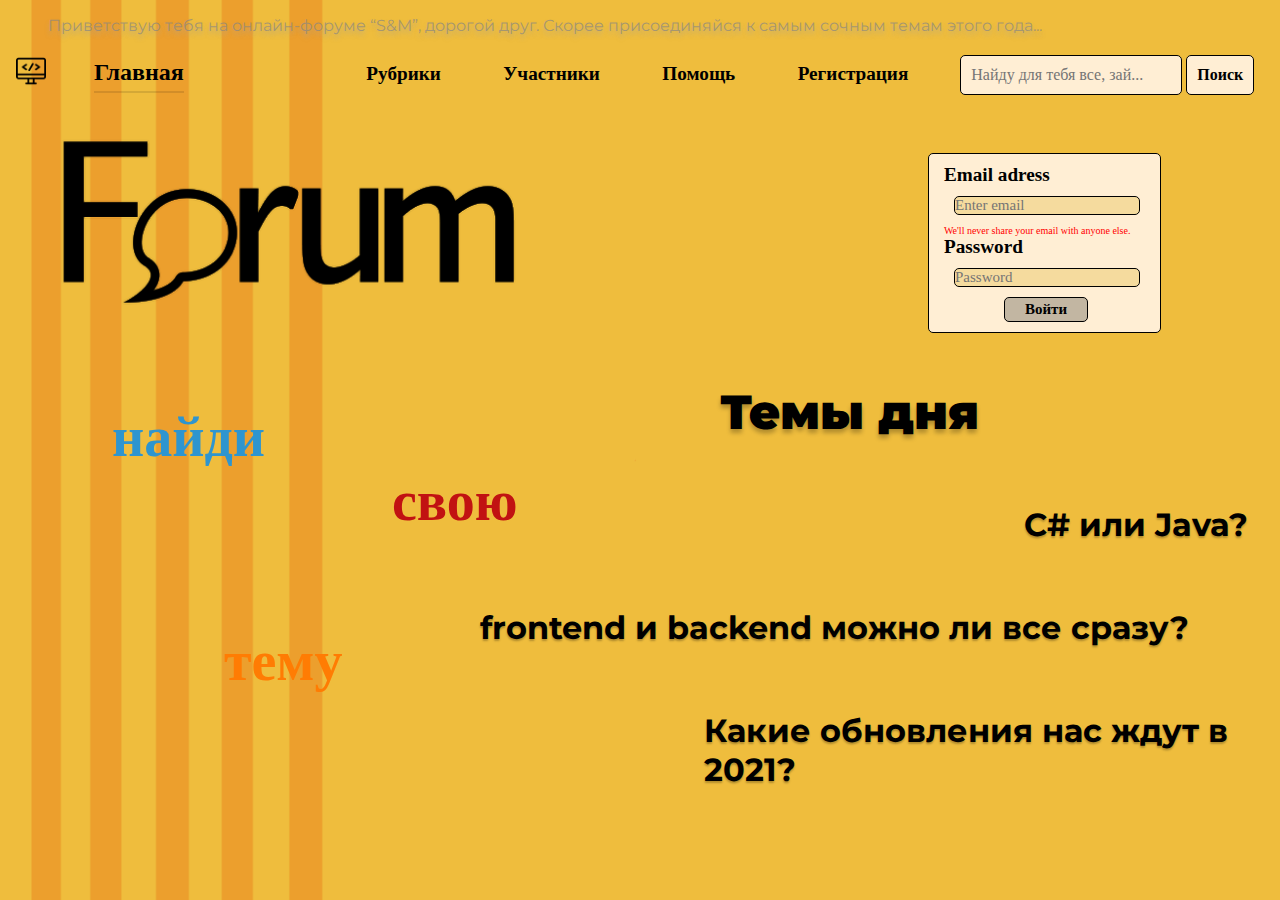
<file: index.html>
<!DOCTYPE html>
<html>
    <head>
        <meta charset="utf-8">
        <meta name="viewport" content="width=device-width, initial-scale=1, shrink-to-fit=no">
        <link rel="stylesheet" href="style.css"/> 
        <link rel="icon" type="image/ico" href="img/favicon.ico"> 
        <link rel="preconnect" href="https://fonts.gstatic.com/%22%3E">
        <link href="https://fonts.googleapis.com/css2?family=Montserrat:wght@700&display=swap" rel="stylesheet">        
        <title>
            Forum
        </title> 
        <style> 
            body{
                background-image: url(img/2.jpg);
                background-repeat: no-repeat;
                background-size: cover;
            }
        </style>
    </head>
    <body>
        <header>
            <div class="container">
                <div class="logo">
                <img src="img/monitor.png" width="30" height="30" alt="загрузка...">
                </div>
                <div class="alter">
                     Приветствую тебя на онлайн-форуме “S&M”, дорогой друг. Скорее присоединяйся к самым сочным темам этого года...
                </div>  
                <div class="headerMain"> 
                    <a href="" class="link">
                        <strong>
                            <a href="index.html" class="link">Главная</a>
                        </strong>
                    </a>
                </div>
                <div class="headerElements"> 
                        <strong>
                            <a href="catalog.html" class="link">
                                Рубрики
                            </a>
                            <a href="#" class="link">
                                Участники
                            </a>  
                            <a href="#" class="link">
                                Помощь
                            </a>                   
                            <a href="registration.html" class="link">
                                Регистрация
                            </a>
                        </strong>
                </div>
                <input class="finderInput" type="text"name="finder" placeholder="Найду для тебя все, зай...">
                <button class="buttonInput" type="submit">
                    <b>
                        Поиск
                    </b>
                </button>
            </div>
        </header>
        <div class="container">
            <div class="email">
                <strong>
                    Email adress
                </strong> 
            <div>
                <input class="textInput" type="text" name="email" placeholder="Enter email">
                    <div>
                        We'll never share your email with anyone else.
                    </div>
            </div>
            <strong>
                Password
            </strong>
            <div>
                <input class="textInput" type="password" name="email" placeholder="Password">
            </div>
                <p>
                    <button class="buttonInputEmail" type="submit">
                        <b>
                            Войти
                        </b>
                    </button>
                </p>
            </div>
            <div class="forum">
                <img src="img/forum.png" width="500" height="250"alt="загрузка...">
            </div>
        </div>
        <div class="container">
            <h1>
                <strong>
                    Темы дня
                </strong>
            </h1>
            <div class="topicOne">
                <strong>
                    C# или Java?
                </strong>
            </div>
            <div class="topicTwo">
                <strong>
                    frontend и backend можно ли все сразу?
                </strong>
            </div>
            <div class="topicThree">
                <strong>
                    Какие обновления нас ждут в 2021?
                </strong> 
            </div>
            <div class="text">
                <b>
                    найди
                </b>
                <div>
                    <b>
                    свою
                    </b>
                </div>             
            </div>
            <div class="theme">
                <b>
                    тему
                </b>
            </div>
        </div>
    </body>
</html>
</file>
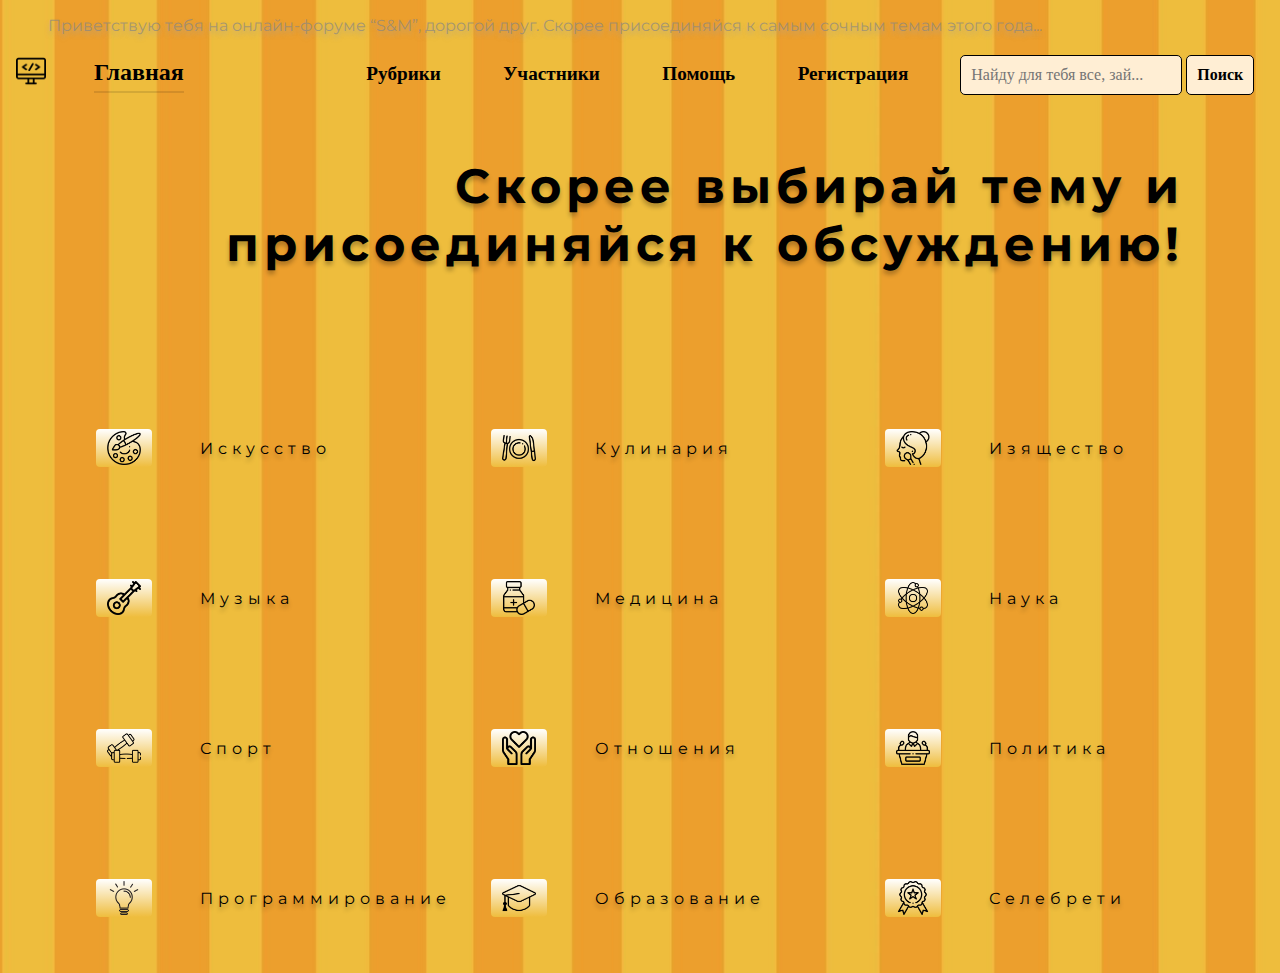
<file: catalog.html>
<!DOCTYPE html>
<html>
    <head>
        <meta charset="utf-8">
        <meta name="viewport" content="width=device-width, initial-scale=1, shrink-to-fit=no">
        <link rel="stylesheet" href="style.css"/> 
        <link rel="icon" type="image/ico" href="img/favicon.ico"> 
        <link rel="preconnect" href="https://fonts.gstatic.com/%22%3E">
        <link href="https://fonts.googleapis.com/css2?family=Montserrat:wght@700&display=swap" rel="stylesheet"> 
        <title>Catalog</title> 
        <style> body{
            background-image: url(img/1.jpg);
            background-repeat: no-repeat;
            background-size: cover;
            }
        </style>
    </head>
    <body>
        <header>
            <div class="container">
                <div class="logo">
                    <img src="img/monitor.png" width="30" height="30" alt="загрузка...">
                </div>
                <div class="alter">
                    Приветствую тебя на онлайн-форуме “S&M”, дорогой друг. Скорее присоединяйся к самым сочным темам этого года...
                </div>  
                <div class="headerMain"> 
                    <a href="" class="link">
                        <strong>
                            <a href="index.html" class="link">Главная</a>
                        </strong>
                    </a>
                </div>
                <div class="headerElements">
                        <strong>
                            <a href="catalog.html" class="link">
                                Рубрики
                            </a>
                            <a href="#" class="link">
                                Участники
                            </a>  
                            <a href="#" class="link">
                                Помощь
                            </a>                   
                            <a href="registration.html" class="link">
                                Регистрация
                            </a>
                        </strong>
                </div>
                <input class="finderInput" type="text"name="finder" placeholder="Найду для тебя все, зай...">
                <button class="buttonInput" type="submit">
                    <b>
                        Поиск
                    </b>
                </button>
            </div>
        </header>
        <div class="container">
            <h2>
                Скорее выбирай тему и присоединяйся к обсуждению!
            </h2>       
            <div class="containerCell">
                <div class="cell">
                    <img class="img" src="img/art.png" width="30" height="30" alt="загрузка...">
                    <a class="cellName" href="#">
                        Искусство
                    </a>
                </div>
                <div class="cell">
                    <img class="img" src="img/food.png" width="30" height="30" alt="загрузка...">
                    <a class="cellName" href="#">
                        Кулинария
                    </a>
                </div>
                <div class="cell">
                    <img class="img" src="img/beauty.png" width="30" height="30" alt="загрузка...">
                    <a class="cellName" href="#">
                        Изящество
                    </a>
                </div>
                <div class="cell">
                    <img class="img" src="img/music.png" width="30" height="30" alt="загрузка...">
                    <a class="cellName" href="#">
                        Музыка
                    </a>
                </div>
                <div class="cell">
                    <img class="img" src="img/medicine.png" width="30" height="30" alt="загрузка...">
                    <a class="cellName" href="#">
                        Медицина
                    </a>
                </div>
                <div class="cell">
                    <img class="img" src="img/sciense.png" width="30" height="30" alt="загрузка...">
                    <a class="cellName" href="#">
                        Наука
                    </a>
                </div>
                <div class="cell">
                    <img class="img" src="img/sport.png" width="30" height="30" alt="загрузка...">
                    <a class="cellName" href="#">
                        Спорт
                    </a>
                </div>
                <div class="cell">
                    <img class="img" src="img/relation.png" width="30" height="30" alt="загрузка...">
                    <a class="cellName" href="#">
                        Отношения
                    </a>
                </div>
                <div class="cell">
                    <img class="img" src="img/politic.png" width="30" height="30" alt="загрузка...">
                    <a class="cellName" href="#">
                        Политика
                    </a>
                </div>
                <div class="cell">
                    <img class="img" src="img/idea.png" width="30" height="30" alt="загрузка...">
                    <a class="cellName" href="#">
                        Программирование
                    </a>
                </div>
                <div class="cell">
                    <img class="img" src="img/education.png" width="30" height="30" alt="загрузка...">
                    <a class="cellName" href="#">
                        Образование
                    </a>
                </div>
                <div class="cell">
                    <img class="img" src="img/star.png" width="30" height="30" alt="загрузка...">
                    <a class="cellName" href="#">
                        Селебрети
                    </a>
                </div>
            </div>  
        </div>
    </body>
</html>
</file>
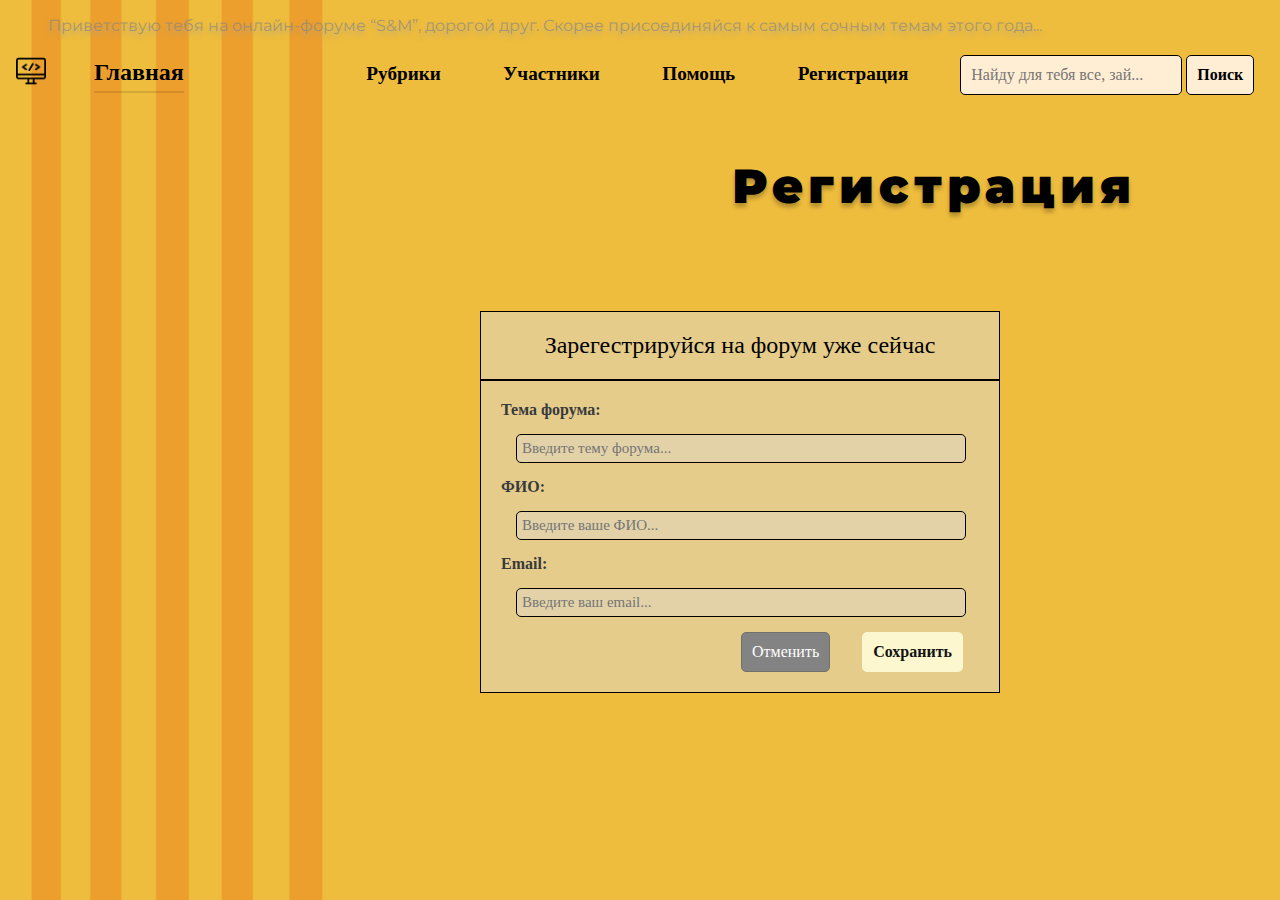
<file: registration.html>
<!DOCTYPE html>
<html>
    <head>
        <meta charset="utf-8">
        <meta name="viewport" content="width=device-width, initial-scale=1, shrink-to-fit=no">
        <link rel="stylesheet" href="style.css"/> 
        <link rel="icon" type="image/ico" href="img/favicon.ico"> 
        <link rel="preconnect" href="https://fonts.gstatic.com/%22%3E">
        <link href="https://fonts.googleapis.com/css2?family=Montserrat:wght@700&display=swap" rel="stylesheet">        
        <title>Registration</title> 
        <style> body{
            background-image: url(img/2.jpg);
            background-repeat: no-repeat;
            background-size: cover;
            }
        </style>
    </head>
    <body>
        <header>
            <div class="container">
                <div class="logo">
                    <img src="img/monitor.png" width="30" height="30" alt="загрузка...">
                </div>
                <div class="alter">
                    Приветствую тебя на онлайн-форуме “S&M”, дорогой друг. Скорее присоединяйся к самым сочным темам этого года...
                </div>  
                <div class="headerMain"> 
                    <a href="" class="link">
                        <strong>
                            <a href="index.html" class="link">Главная</a>
                        </strong> 
                    </a>
                </div>
                <div class="headerElements">
                        <strong>
                            <a href="catalog.html" class="link">
                                Рубрики
                            </a>
                            <a href="#" class="link">
                                Участники
                            </a>  
                            <a href="#" class="link">
                                Помощь
                            </a>                   
                            <a href="registration.html" class="link">
                                Регистрация
                            </a>
                        </strong>
                </div>
                <input class="finderInput" type="text"name="finder" placeholder="Найду для тебя все, зай...">
                <button class="buttonInput" type="submit">
                    <b>
                        Поиск
                    </b>
                </button>
            </div>
        </header>
        <div class="container">
            <h3>
                <strong>
                    Регистрация
                </strong>
            </h3>
        </div>
        <div class="container">
            <div class="registration"> 
                Зарегестрируйся на форум уже сейчас
            </div>
            <div class="registrationElements">
                <strong>
                    Тема форума:
                    <p>
                        <input class="textInputRegistration" type="text" name="topic" placeholder="Введите тему форума...">
                    </p>
                    <p>
                        ФИО:
                    </p>
                    <p>
                        <input class="textInputRegistration" type="text" name="name" placeholder="Введите ваше ФИО...">
                    </p>
                    <p>
                        Email:
                    </p>
                </strong>
                <p>
                    <input class="textInputRegistration" type="text" name="email" placeholder="Введите ваш email...">
                </p>
                <div class="btn-group">
                    <button class="buttonInputCancel" type="submit">
                        Отменить
                    </button>
                    <button class="buttonInputSave" type="submit">
                        <b>
                            Сохранить
                        </b>
                    </button>
                </div>
            </div>   
        </div>        
    </body>
</html>
</file>
<file: style.css>
* {
    margin: 0;
    padding: 0;
    border: 0;
}

*, *:before, *:after {
    -moz-box-sizing: border-box;
    -webkit-box-sizing: border-box;
    box-sizing: border-box; 
}

:focus, :active {
    outline: none; 
}
  
html, body {
    max-width: 100%;
    max-height: 100%;
    margin: 0;
    padding: 0;
}

  a:focus, a:active {
    outline: none; 
}

input, button {
    font-family: inherit; 
}
  
input::-ms-clear {
    display: none; 
}
  
button {
    cursor: pointer; 
}
  
button::-moz-focus-inner {
    padding: 0;
    border: 0; 
}
  
a, a:visited {
        text-decoration: none; 
}
      
a:hover {
        text-decoration: none; 
} 
    
#main-title {
    text-align: center;
    text-transform: uppercase;
    text-decoration: underline;
}

.link {
    color:black;
}

.textInput {
    margin: 10px;
    border: 1.7px solid black;
    background-color: #f1d48abb;
    border-radius: 5px;
    color: gray;
    font-size: 15px;
}

.textInputRegistration {
    margin: 15px;
    border: 1px solid black;
    border-radius: 5px;
    padding: 5px 5px 5px 5px;
    background-color: #e0d7c681;
    color:gray;
    font-size: 15px;
    text-align: left;
    min-width:450px;
}

.finderInput {
    color:rgba(128, 128, 128, 0.596);
    font-size: 1em;
    margin-left: 3em;
    border: 1.7px solid black;
    border-radius: 5px ;
    padding: 10px;
    background-color: #FFEED4;
}

.buttonInputEmail {
    background-color: #504d4659;
    color:black;
    border: 1.7px solid black;
    border-radius: 5px;
    padding: 3px 20px 3px 20px;
    margin-left: 4em;
    font-size: 15px;
}

.buttonInput {
    font-size: 1em;
    border: 1.7px solid black;
    border-radius: 5px;
    padding: 10px;
    background-color: #FFEED4;
}

.buttonInputCancel {
    margin-left: 15em;
    color: #FFFFFF;
    font-size: 1em;
    border: 1.7px solid #72716E;
    border-radius: 5px ;
    padding: 10px;
    background-color: #848383;
}

.buttonInputSave {
    margin-left: 2em;
    color: #131313;
    font-size: 1em;
    border: 1.7px solid #FCF7CE;
    border-radius: 5px ;
    padding: 10px;
    background-color: #FCF7CE;
}

.btn-group {
    display: flex;
}

.container {
    max-width: 1440px;
    margin: 0px auto;
}

.logo {
    float: left;
    padding-left: 1em;
    padding-top: 2.5em;
}

.forum {
    float: left;
    padding-left: 2.7em;
}

.headerMain {
    margin-left: 2em;
    font-size: 1.5em;
    border-bottom: 2px solid rgba(0, 0, 0, 0.11); 
    padding-bottom: 5px; 
}

.headerElements {
    margin-left: 9.3em;
    font-size: 1.2em;
    word-spacing: 3em;
}

.headerMain,.headerElements {
    margin-top: 1em;
    display: inline-block;  
}

h1 {
    font-size: 3em;
    padding-top: 6em;
    margin-left: 15em;
    font-family: 'Montserrat', 'Times New Roman', sans-serif;
    color: #000000;
    text-shadow: 0px 4px 4px rgba(0, 0, 0, 0.25); 
}

h3 {
    font-size: 3em;
    float: right;
    padding-top: 1.3em;
    padding-right: 3em;
    text-align: right;
    font-family: 'Montserrat','Times New Roman', sans-serif;
    letter-spacing: 5px;
    color: #000000;
    text-shadow: 0px 4px 4px rgba(0, 0, 0, 0.25);
}

h2 {
    font-size: 3em;
    margin-left: 4em;
    margin-bottom: 100px;
    padding-top: 1.3em;
    padding-right: 2em;
    text-align: right;
    font-family: 'Montserrat','Times New Roman', sans-serif;
    letter-spacing: 5px;
    color: #000000;
    text-shadow: 0px 4px 4px rgba(0, 0, 0, 0.25);
}

.alter {
    font-size: 1em;
    margin-top: 1em;
    margin-left: 3em;
    font-family: 'Montserrat','Times New Roman', sans-serif;  
    color: #858585ad;
    text-shadow: 0px 4px 4px rgba(161, 161, 161, 0.527); 
}

.email {
    float: right;
    margin-top: 3em;
    margin-right: 6.2em;
    font-size: 1.2em;
    border: 1.7px solid black;
    border-radius: 5px;
    padding: 10px;
    padding-left: 15px;
    background-color: #FFEED4;
}

 div.email div {
     color:red;
     font-size: 10px;
 }

.topicOne {
    font-size: 2em;
    margin-top: 2em;
    margin-left: 32em;
    font-family: 'Montserrat','Times New Roman', sans-serif;
    color: #000000;
    text-shadow: 0px 2px 2px rgba(0, 0, 0, 0.25); 
}

.topicTwo {
    font-size: 2em;
    margin-top: 2em;
    margin-left: 15em;
    font-family: 'Montserrat','Times New Roman', sans-serif;
    color: #000000;
    text-shadow: 0px 2px 2px rgba(0, 0, 0, 0.25); 
}

.topicThree  {
    font-size: 2em;
    margin-top: 2em;
    margin-left: 22em;
    margin-bottom: 2em;
    font-family: 'Montserrat','Times New Roman', sans-serif;
    color: #000000;
    text-shadow: 0px 2px 2px rgba(0, 0, 0, 0.25); 
}

.text {
    float: left;
    color: #2E95CF;
    font-size: 3.5em;
    margin-top: -8em;
    margin-left: 2em;
}

div.text > div {
    color: #C11212;
    margin-left: 5em;
}

.theme {
    color: #FF7C03;
    margin-left: 4em;
    font-size: 3.5em;
    margin-top: -4em;
}

a {
    color: #a57721b2;
}

.registration {
    margin: 9em 10em 20em 20em;
    font-size: 1.5em;
    text-align: center;
    border: 1.7px solid black;
    padding: 20px;
    background-color: #e0d7c693;
    min-width: 520px;
    max-width: 520px;
}

.registrationElements {
    margin: -30em 15em 20em 30em;
    color: #373a3c;
    text-align: left;
    font-size: 1em;
    border: 1.7px solid black;
    padding: 20px;
    background-color: #e0d7c693;
    min-width: 520px;
    max-width: 520px;
}

.containerCell {
    display: flex;
    flex-wrap: wrap;
    justify-content: space-between;
    margin-left: 6em;
    margin-top: 2em;
}

.cell {
   display: flex;
   flex: 0 1 33.333%;
   align-items: center;
   min-height: 150px;
}

.cellName {
    font-size: 1em;
    color: black; 
    align-items: center;
    font-family: 'Montserrat','Times New Roman', sans-serif;
    letter-spacing: 5px;
    color: #000000;
    text-shadow: 0px 4px 4px rgba(0, 0, 0, 0.25); 
}

.img {

    margin-right: 3em;
    min-width: 56px;
    height: 38px;
    padding: 2px 11px;
    background: linear-gradient(180deg, #FFFFFF 0%, rgba(255, 255, 255, 0) 100%), #EFBD3D;
    border-radius: 4px;
}
</file>
